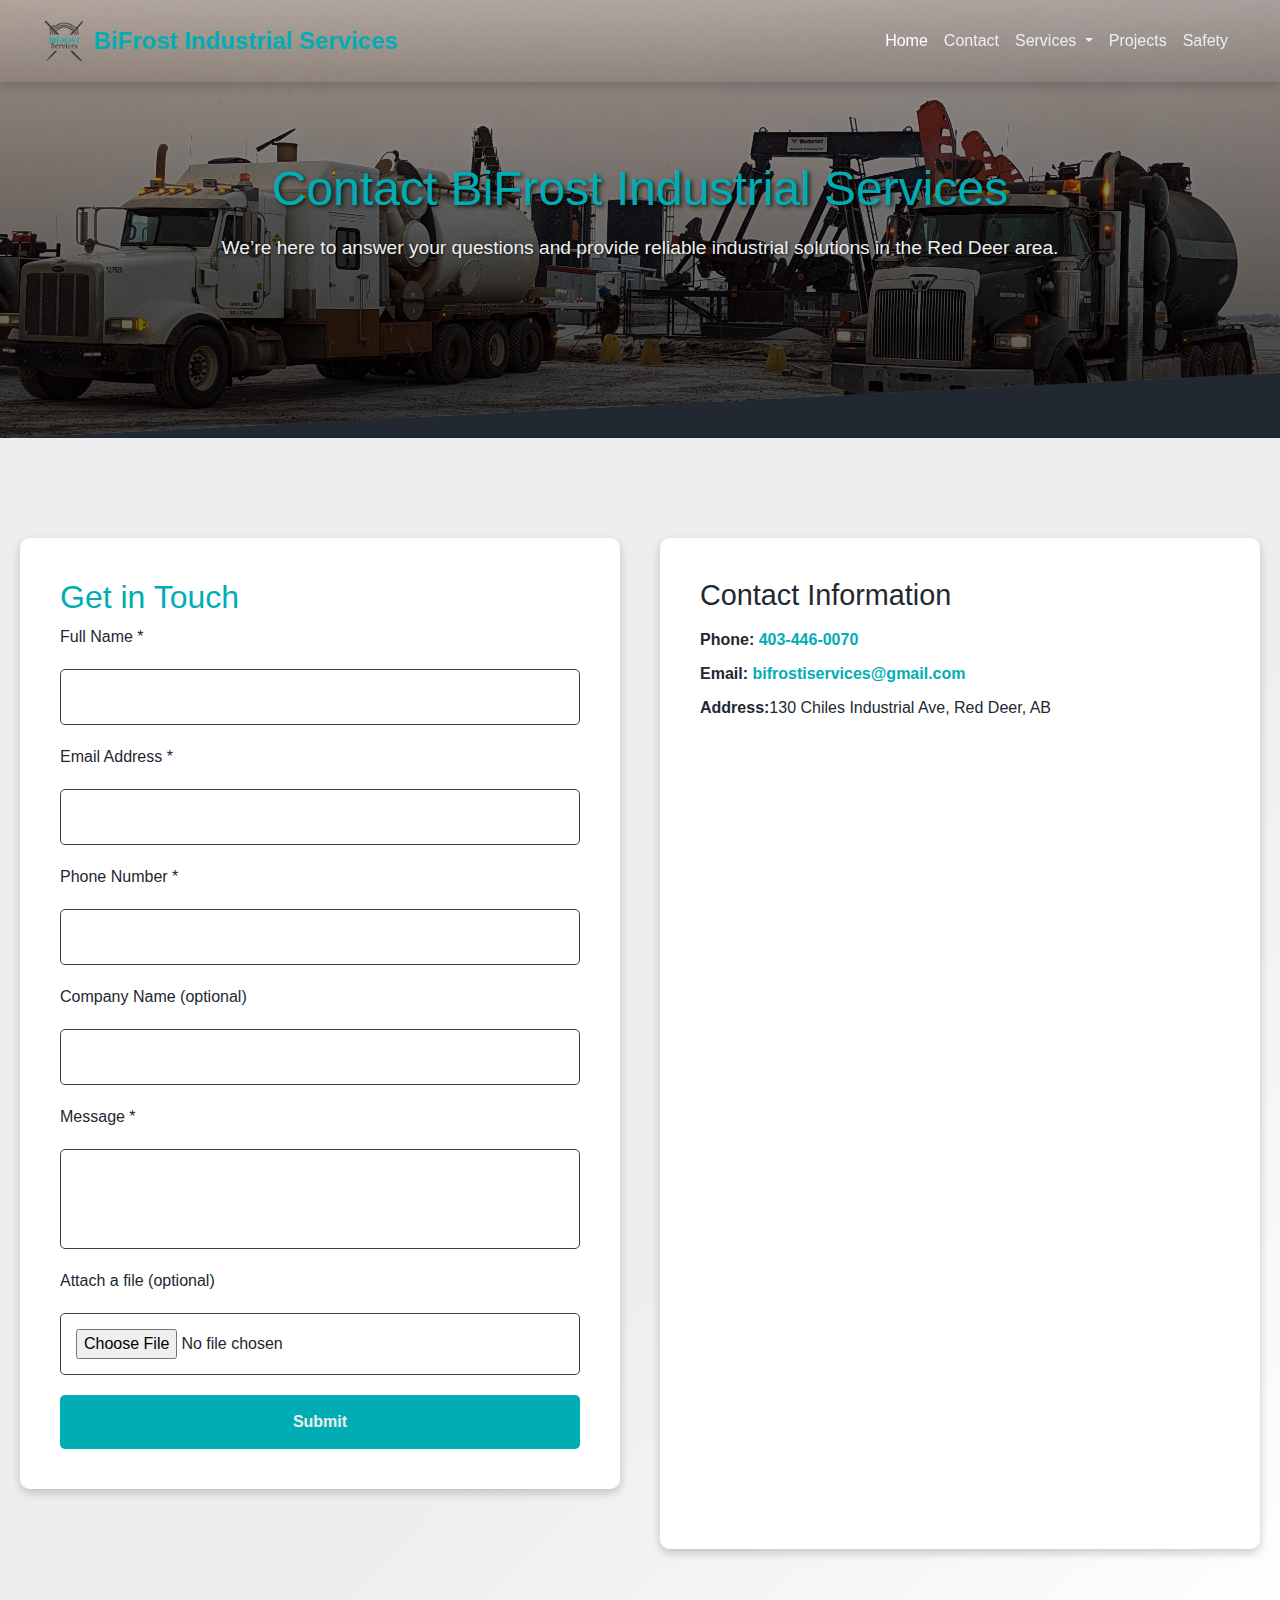
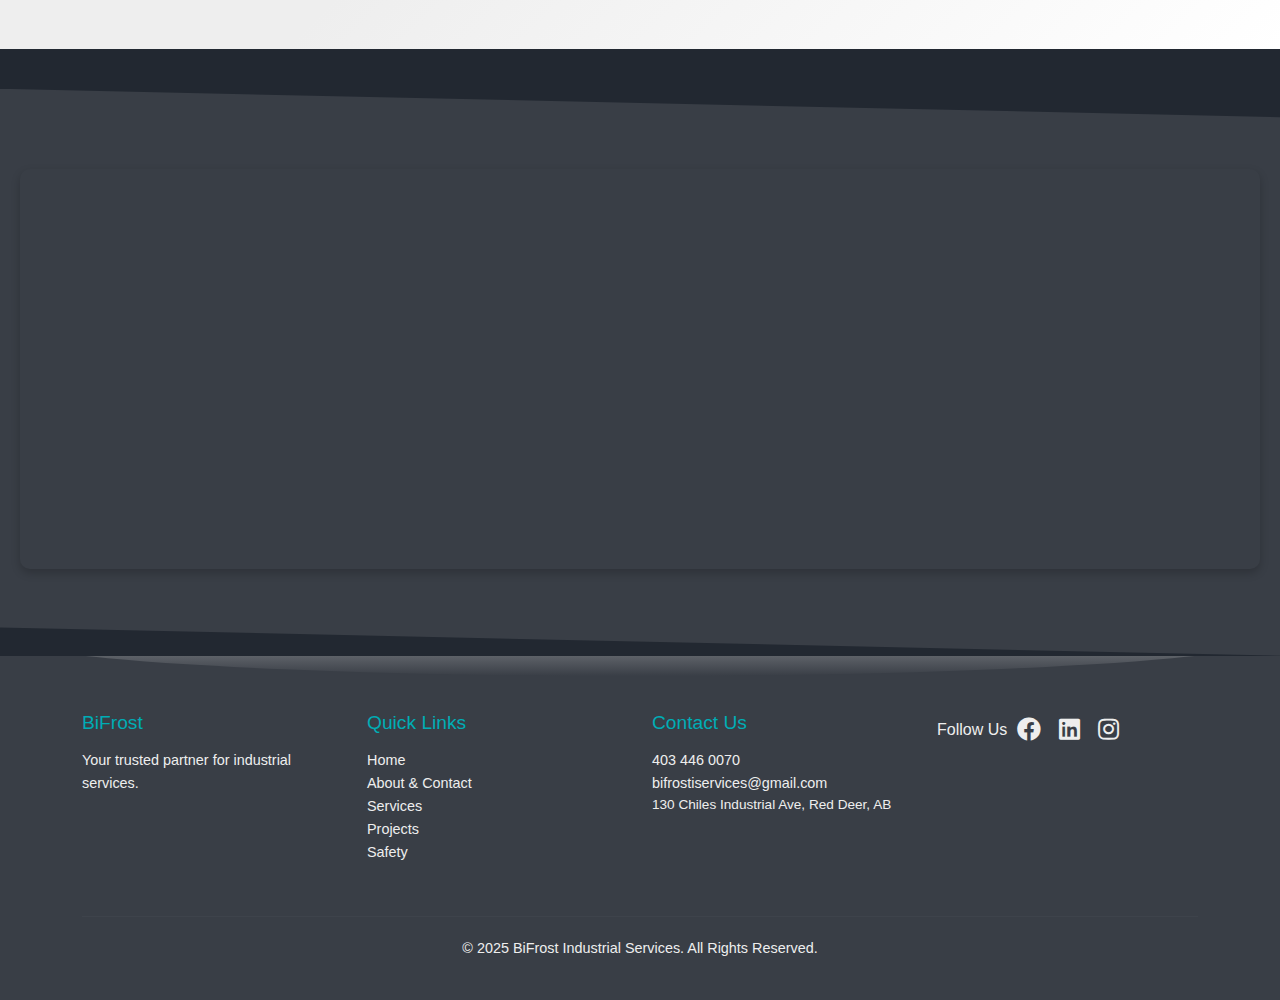
<file: contact.html>
<!DOCTYPE html>
<html lang="en">
<head>
    <meta charset="UTF-8">
    <meta name="viewport" content="width=device-width, initial-scale=1.0">
    <meta name="description" content="Contact BiFrost Industrial Services for reliable hydrovac, combo vac, and water truck services in Alberta. Reach out for quotes and inquiries.">
    <meta name="keywords" content="Contact BiFrost Industrial Services, Industrial Cleaning Alberta, Hydrovac Services, Combo Vac Trucks, Water Delivery">
    <meta name="author" content="BiFrost Industrial Services">
    <title>Contact Us - BiFrost Industrial Services</title>
    <link rel="stylesheet" href="styles.css">
</head>
<body class="contact-page">
    <!-- Navbar -->
    <div id="navbar-placeholder"></div>

    <!-- Hero Section -->
    <section class="hero">
        <h1>Contact BiFrost Industrial Services</h1>
        <p>We’re here to answer your questions and provide reliable industrial solutions in the Red Deer area.</p>
    </section>

    <!-- Contact Section -->
    <section class="contact-section">
        <div class="form-container">
            <h2>Get in Touch</h2>
            <form action="/submit-contact" method="post" enctype="multipart/form-data">
                <label for="fullName">Full Name *</label>
                <input type="text" id="fullName" name="fullName" required>

                <label for="email">Email Address *</label>
                <input type="email" id="email" name="email" required>

                <label for="phone">Phone Number *</label>
                <input type="tel" id="phone" name="phone" required>

                <label for="company">Company Name (optional)</label>
                <input type="text" id="company" name="company">

                <label for="message">Message *</label>
                <textarea id="message" name="message" rows="5" required></textarea>

                <label for="fileUpload">Attach a file (optional)</label>
                <input type="file" id="fileUpload" name="fileUpload">

                <button type="submit">Submit</button>
            </form>
        </div>
        <div class="info-container">
            <h2>Contact Information</h2>
            <p><strong>Phone:</strong> <a href="tel:+14034460070">403-446-0070</a></p>
            <p><strong>Email:</strong> <a href="mailto:bifrostiservices@gmail.com">bifrostiservices@gmail.com</a></p>
            <p><strong>Address:</strong>130 Chiles Industrial Ave, Red Deer, AB</p>
        </div>
    </section>

    <!-- Google Map Section -->
    <section class="map">
        <iframe src="https://www.google.com/maps/embed?pb=!1m18!1m12!1m3!1d4877.587073242097!2d-113.81407042306189!3d52.31974885103605!2m3!1f0!2f0!3f0!3m2!1i1024!2i768!4f13.1!3m3!1m2!1s0x53745513b5bdcfbd%3A0xa72431b7c8406ee9!2s130%20Chiles%20Industrial%20Ave%2C%20Red%20Deer%2C%20AB%20T4P%201H2!5e0!3m2!1sen!2sca!4v1736355594476!5m2!1sen!2sca" allowfullscreen="" loading="lazy"></iframe>
    </section>

    <!-- Footer -->
    <div id="footer-placeholder"></div>

    <script>
        document.addEventListener('DOMContentLoaded', () => {
            fetch('navbar.html')
                .then(response => response.text())
                .then(data => {
                    const navbarPlaceholder = document.getElementById('navbar-placeholder');
                    navbarPlaceholder.innerHTML = data;

                    const script = document.createElement('script');
                    script.src = "https://cdn.jsdelivr.net/npm/bootstrap@5.3.0-alpha1/dist/js/bootstrap.bundle.min.js";
                    script.onload = () => {};
                    document.body.appendChild(script);
                });

            fetch('footer.html')
                .then(response => response.text())
                .then(data => {
                    document.getElementById('footer-placeholder').innerHTML = data;
                });
        });
    </script>
</body>
</html>
</file>
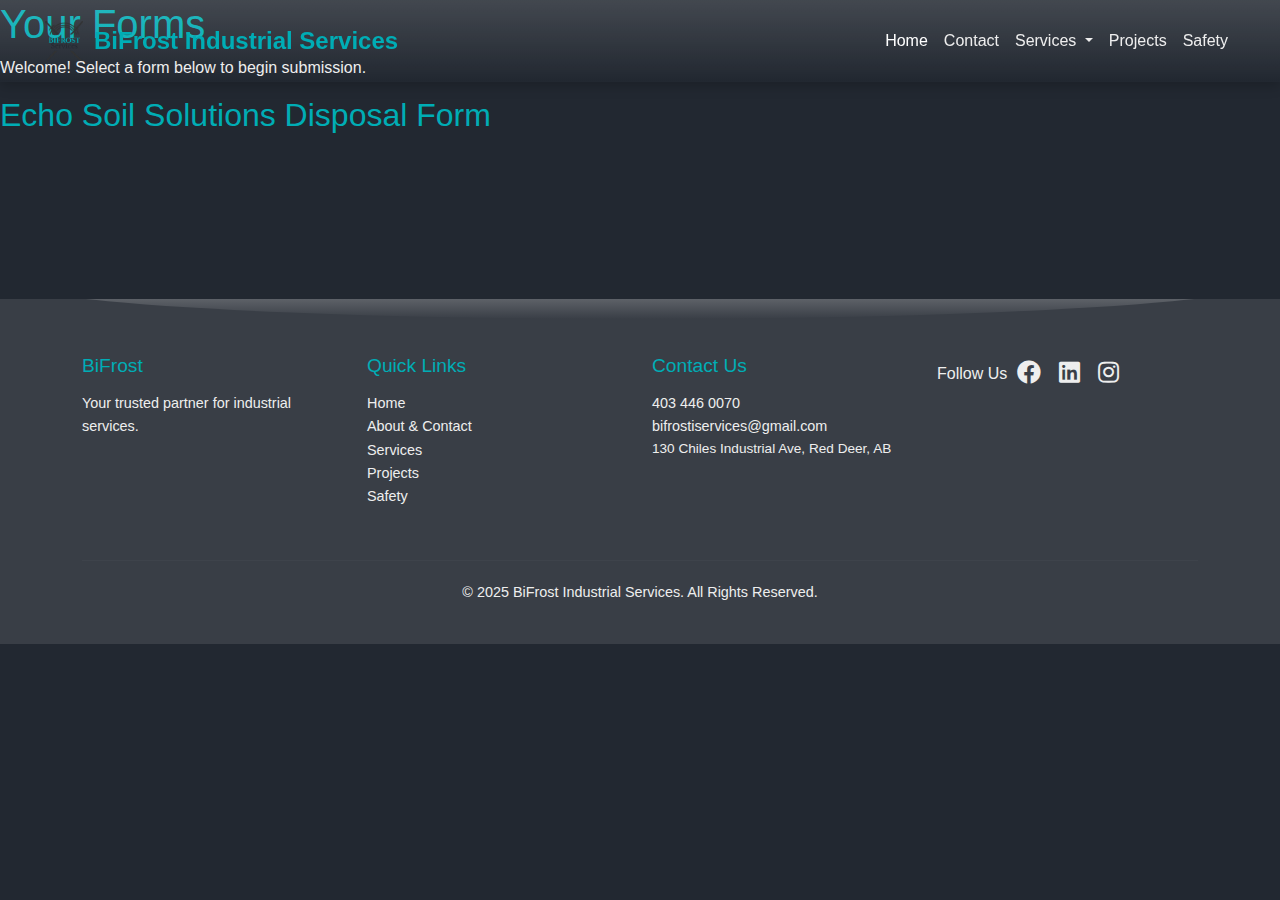
<file: Forms.html>
<!DOCTYPE html>
<html lang="en">
<head>
  <meta charset="UTF-8" />
  <meta name="viewport" content="width=device-width, initial-scale=1.0" />
  <title>Forms Dashboard - BiFrost Industrial Services</title>
  <link rel="stylesheet" href="styles.css" />
</head>
<body>
  <!-- Navbar -->
  <div id="navbar-placeholder"></div>

  <main>
    <section class="hero">
      <h1>Your Forms</h1>
      <p>Welcome! Select a form below to begin submission.</p>
    </section>

    <section>
      <h2>Echo Soil Solutions Disposal Form</h2>
      <div class="iframe-container">
        <iframe
          id="JotFormIFrame-251665645749067"
          title="Echo Soil Solutions Disposal Form"
          onload="window.parent.scrollTo(0,0)"
          allowtransparency="true"
          allow="geolocation; microphone; camera; fullscreen; payment"
          src="https://form.jotform.com/251665645749067"
          frameborder="0"
          scrolling="no"
        ></iframe>
        <script src="https://cdn.jotfor.ms/s/umd/latest/for-form-embed-handler.js"></script>
        <script>
          window.jotformEmbedHandler("iframe[id='JotFormIFrame-251665645749067']", "https://form.jotform.com/");
        </script>
      </div>
    </section>
  </main>

  <!-- Footer -->
  <div id="footer-placeholder"></div>

  <!-- Load Navbar and Footer -->
  <script>
    fetch("navbar.html")
      .then(res => res.text())
      .then(data => document.getElementById("navbar-placeholder").innerHTML = data);
    fetch("footer.html")
      .then(res => res.text())
      .then(data => document.getElementById("footer-placeholder").innerHTML = data);
  </script>
</body>
</html>
</file>
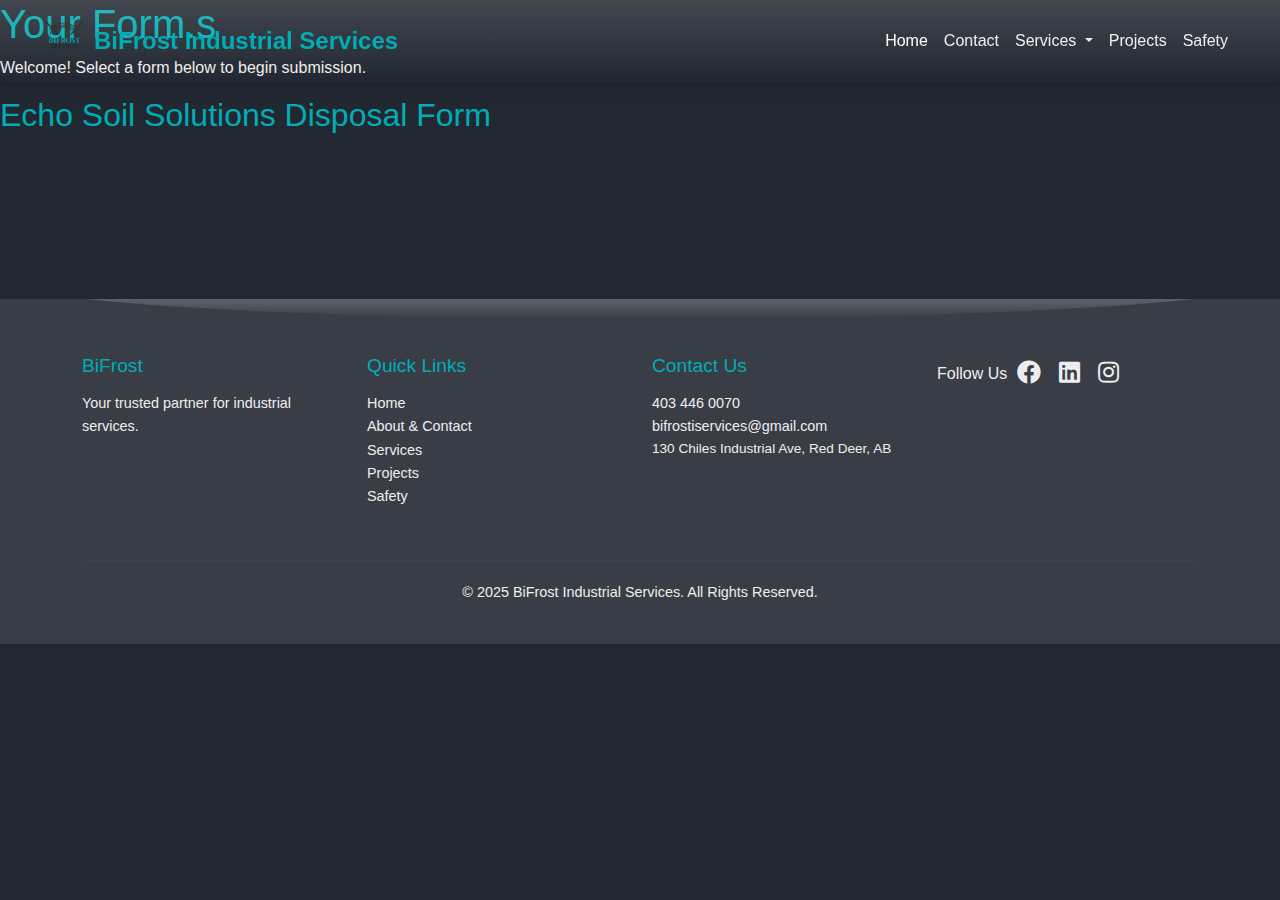
<file: forms.html>
<!DOCTYPE html>
<html lang="en">
<head>
  <meta charset="UTF-8" />
  <meta name="viewport" content="width=device-width, initial-scale=1.0" />
  <title>Forms Dashboard - BiFrost Industrial Services</title>
  <link rel="stylesheet" href="styles.css" />
</head>
<body>
  <!-- Navbar -->
  <div id="navbar-placeholder"></div>

  <main class="bifrost-forms-page">
    <section class="bifrost-forms-hero">
      <h1>Your Form.s</h1>
      <p>Welcome! Select a form below to begin submission.</p>
    </section>

    <section class="bifrost-form-section">
      <h2>Echo Soil Solutions Disposal Form</h2>
      <div class="bifrost-iframe-wrapper">
        <iframe
          id="JotFormIFrame-251665645749067"
          title="Echo Soil Solutions Disposal Form"
          onload="window.parent.scrollTo(0,0)"
          allowtransparency="true"
          allow="geolocation; microphone; camera; fullscreen; payment"
          src="https://form.jotform.com/251665645749067"
          frameborder="0"
          scrolling="no"
        ></iframe>
        <script src="https://cdn.jotfor.ms/s/umd/latest/for-form-embed-handler.js"></script>
        <script>
          window.jotformEmbedHandler("iframe[id='JotFormIFrame-251665645749067']", "https://form.jotform.com/");
        </script>
      </div>
    </section>
  </main>

  <!-- Footer -->
  <div id="footer-placeholder"></div>

  <!-- Load Navbar and Footer -->
  <script>
    fetch("navbar.html")
      .then(res => res.text())
      .then(data => document.getElementById("navbar-placeholder").innerHTML = data);
    fetch("footer.html")
      .then(res => res.text())
      .then(data => document.getElementById("footer-placeholder").innerHTML = data);
  </script>
</body>
</html>
</file>
<file: styles.css>
/* Root Variables for Colors */
:root {
    --primary-color: #222831; /* Dark Charcoal */
    --secondary-color: #393E46; /* Deep Grey */
    --accent-color: #00ADB5; /* Teal */
    --neutral-color: #EEEEEE; /* Light Grey */
    --highlight-color: #FFD369; /* Light Yellow for Highlights */
}



/* Global Styles */
body {
    font-family: 'Roboto', sans-serif;
    margin: 0;
    padding: 0;
    background-color: var(--primary-color);
    color: var(--neutral-color);
}

h1, h2, h3 {
    color: var(--accent-color);
}

a {
    color: var(--accent-color);
    text-decoration: none;
}

a:hover {
    text-decoration: underline;
}








/* General Styles for Services Page */
.services-page {
    font-family: 'Roboto', sans-serif;
    color: var(--neutral-color);
    background-color: var(--primary-color);
}

/* Hero Section */
.services-page .hero {
    position: relative;
    text-align: center;
    padding: 120px 20px;
    background-image: url('assets/images/services-hero.jpg');
    background-size: cover;
    background-position: center;
    color: var(--neutral-color);
    clip-path: polygon(0 0, 100% 0, 100% 90%, 0 100%); /* Curved bottom */
}

.services-page .hero::before {
    content: '';
    position: absolute;
    top: 0;
    left: 0;
    width: 100%;
    height: 100%;
    background: rgba(0, 0, 0, 0.5);
    z-index: 1;
}

.services-page .hero-content {
    position: relative;
    z-index: 2;
}

.services-page .hero h1 {
    font-size: 3rem;
    margin-bottom: 1rem;
    text-shadow: 2px 2px 4px rgba(0, 0, 0, 0.7);
}

.services-page .hero p {
    font-size: 1.2rem;
    text-shadow: 1px 1px 3px rgba(0, 0, 0, 0.7);
    margin-bottom: 20px;
}

/* Section Styling */
.services-page .service-section {
    padding: 60px 20px;
    background: linear-gradient(135deg, var(--secondary-color) 60%, var(--primary-color));
    color: var(--neutral-color);
    position: relative;
    clip-path: polygon(0 10%, 100% 0, 100% 100%, 0 90%); /* Wave effect */
}

.services-page .service-section.bg-light {
    background: linear-gradient(135deg, var(--neutral-color) 60%, #fff);
    color: var(--primary-color);
    clip-path: polygon(0 0, 100% 10%, 100% 100%, 0 90%); /* Opposite wave effect */
}

.services-page .service-section h2 {
    font-size: 2rem;
    margin-bottom: 20px;
}

.services-page .truck-details {
    padding: 10px 20px;
    background-color: rgba(0, 0, 0, 0.7); /* Semi-transparent background */
    border-radius: 5px;
    list-style: none;
    margin-bottom: 20px;
    color: var(--neutral-color);
}

.services-page .truck-details li {
    margin-bottom: 8px;
    font-size: 1rem;
    line-height: 1.6;
}

/* CTA Section */
.services-page .cta {
    padding: 50px 20px;
    background-color: var(--neutral-color); /* Clean, solid color for simplicity */
    color: var(--primary-color); /* Dark text for contrast */
    text-align: center;
    border-radius: 10px; /* Rounded edges for a modern look */
    box-shadow: 0 4px 10px rgba(0, 0, 0, 0.2); /* Subtle shadow for depth */
    margin: 40px auto;
    max-width: 900px; /* Restrict width to avoid stretching too far */
}

.services-page .cta h2 {
    font-size: 2rem;
    margin-bottom: 15px;
    font-weight: bold;
    color: var(--primary-color); /* Dark text for visibility */
}

.services-page .cta p {
    font-size: 1.2rem;
    margin-bottom: 20px;
    color: var(--primary-color); /* Consistent with the heading */
}

.services-page .cta .btn {
    margin: 10px;
    padding: 12px 25px;
    border-radius: 5px;
    font-size: 1rem;
    font-weight: bold;
    text-transform: uppercase;
    color: var(--neutral-color);
    background-color: var(--accent-color);
    border: none;
    text-decoration: none;
    transition: background-color 0.3s ease, transform 0.2s ease;
}

.services-page .cta .btn:hover {
    background-color: var(--secondary-color);
    transform: translateY(-3px); /* Adds a hover lift effect */
}

/* Responsive Adjustments */
@media (max-width: 1024px) {
    .services-page .hero h1 {
        font-size: 2.5rem;
    }

    .services-page .hero p {
        font-size: 1.1rem;
    }

    .services-page .service-section h2 {
        font-size: 1.8rem;
    }
}

@media (max-width: 768px) {
    .services-page .hero {
        padding: 80px 10px;
        clip-path: none; /* Remove wave effect */
    }

    .services-page .hero h1 {
        font-size: 2rem;
    }

    .services-page .hero p {
        font-size: 1rem;
    }
    .services-page .service-section.bg-light {
        clip-path: none; /* Remove wave effect */
    }

    .services-page .service-section {
        padding: 40px 10px;
        background: var(--secondary-color); /* Solid color on mobile */
        clip-path: none; /* Remove wave effect */
    }

    .services-page .cta {
        padding: 30px 10px;
    }
}

@media (max-width: 480px) {
    .services-page .hero {
        padding: 60px 10px;
    }

    .services-page .hero h1 {
        font-size: 1.5rem;
    }

    .services-page .hero p {
        font-size: 0.9rem;
    }

    .services-page .service-section {
        padding: 30px 10px; /* Adjust spacing for smaller screens */
        background: var(--secondary-color); /* Keep solid background */
        clip-path: none; /* No gradients or wave effects */
    }

    .services-page .cta h2 {
        font-size: 1.5rem;
    }
}















/* Contact Page Hero Section */
.contact-page .hero {
    position: relative;
    text-align: center;
    padding: 160px 20px; /* Generous padding for spacing */
    background-image: url('assets/images/contact-hero.jpg');
    background-size: cover;
    background-position: center;
    color: var(--neutral-color);
    clip-path: polygon(0 0, 100% 0, 100% 85%, 0 100%); /* Curved bottom */
}

.contact-page .hero::before {
    content: '';
    position: absolute;
    top: 0;
    left: 0;
    width: 100%;
    height: 100%;
    background: linear-gradient(to bottom, rgba(0, 0, 0, 0.3), rgba(0, 0, 0, 0.7));
    z-index: 1;
}

.contact-page .hero h1 {
    position: relative;
    z-index: 2;
    font-size: 3rem;
    margin-bottom: 1rem;
    text-shadow: 2px 2px 4px rgba(0, 0, 0, 0.7);
}

.contact-page .hero p {
    position: relative;
    z-index: 2;
    font-size: 1.2rem;
    text-shadow: 1px 1px 3px rgba(0, 0, 0, 0.7);
}

/* Contact Section */
.contact-page .contact-section {
    padding: 100px 20px; /* Generous padding */
    background: linear-gradient(135deg, var(--neutral-color) 60%, #ffffff);
    color: var(--primary-color);
    display: flex;
    flex-wrap: wrap;
    gap: 40px;
    justify-content: center;
    position: relative;
}

.contact-page .form-container,
.contact-page .info-container {
    flex: 1 1 400px;
    max-width: 600px;
    padding: 40px;
    background: rgba(255, 255, 255, 0.95); /* Slight transparency */
    border-radius: 10px;
    box-shadow: 0 4px 10px rgba(0, 0, 0, 0.2);
    z-index: 2; /* Ensures containers are above gradient */
}

.contact-page .form-container {
    margin-bottom: 60px; /* Space below the form */
}

/* Form Styles */
.contact-page .form-container form {
    display: flex;
    flex-direction: column;
    gap: 20px; /* Space between form elements */
}

.contact-page .form-container form input,
.contact-page .form-container form textarea {
    padding: 15px;
    border: 1px solid var(--secondary-color);
    border-radius: 5px;
    font-size: 1rem;
    width: 100%;
    box-sizing: border-box;
}

.contact-page .form-container form textarea {
    resize: none;
    height: 100px;
}

.contact-page .form-container form button {
    padding: 15px;
    background-color: var(--accent-color);
    color: var(--neutral-color);
    border: none;
    border-radius: 5px;
    font-size: 1rem;
    font-weight: bold;
    cursor: pointer;
    transition: background-color 0.3s ease, transform 0.2s ease;
}

.contact-page .form-container form button:hover {
    background-color: var(--secondary-color);
    transform: translateY(-3px);
}

/* Info Container */
.contact-page .info-container h2 {
    margin-bottom: 15px;
    font-size: 1.8rem;
    color: var(--primary-color);
}

.contact-page .info-container p {
    margin: 10px 0;
}

.contact-page .info-container a {
    color: var(--accent-color);
    font-weight: bold;
    text-decoration: none;
}

/* Map Section */
.contact-page .map {
    padding: 80px 20px;
    background-color: var(--secondary-color);
    clip-path: polygon(0 0, 100% 5%, 100% 100%, 0 95%); /* Shallow top curve */
    text-align: center;
    margin-top: 40px; /* Space above the map */
    position: relative;
    z-index: 1; /* Places map below other elements */
}

.contact-page .map iframe {
    width: 100%;
    height: 400px;
    border-radius: 10px;
    box-shadow: 0 4px 10px rgba(0, 0, 0, 0.2);
    border: none;
}

/* CTA Section */
.contact-page .cta {
    padding: 60px 20px;
    background-color: var(--neutral-color);
    color: var(--primary-color);
    text-align: center;
    border-radius: 10px;
    box-shadow: 0 4px 10px rgba(0, 0, 0, 0.2);
    margin: 40px auto;
    max-width: 900px;
}

.contact-page .cta h2 {
    font-size: 2rem;
    margin-bottom: 15px;
    font-weight: bold;
}

.contact-page .cta p {
    font-size: 1.2rem;
    margin-bottom: 20px;
}

.contact-page .cta .btn {
    padding: 12px 25px;
    border-radius: 5px;
    font-size: 1rem;
    font-weight: bold;
    text-transform: uppercase;
    color: var(--neutral-color);
    background-color: var(--accent-color);
    text-decoration: none;
    transition: background-color 0.3s ease, transform 0.2s ease;
}

.contact-page .cta .btn:hover {
    background-color: var(--secondary-color);
    transform: translateY(-3px);
}

/* Responsive Adjustments */
@media (max-width: 768px) {
    .contact-page .hero h1 {
        font-size: 2rem;
    }

    .contact-page .hero p {
        font-size: 1rem;
    }

    .contact-page .contact-section {
        flex-direction: column;
        padding: 60px 20px;
    }

    .contact-page .form-container,
    .contact-page .info-container {
        max-width: 100%;
        padding: 30px;
    }

    .contact-page .map {
        clip-path: none;
        margin-top: 20px;
        padding: 40px 10px;
    }

    .contact-page .cta {
        padding: 40px 15px;
    }
    .contact-page .hero {
        clip-path: none;
    }
}













/* Hero Section */
.home-page .hero {
    background: linear-gradient(135deg, var(--primary-color), var(--secondary-color)), url('assets/images/hero.jpg');
    background-size: cover; /* Ensures the entire image fits */
    background-repeat: no-repeat; /* Prevents repeating the image */
    background-position: center; /* Centers the image */
    color: var(--neutral-color);
    padding: 150px 20px;
    position: relative;
    text-align: center;
    clip-path: polygon(0 0, 100% 0, 100% 90%, 0 100%);
}


.home-page .hero-overlay {
    position: absolute;
    top: 0;
    left: 0;
    width: 100%;
    height: 100%;
    background: rgba(0, 0, 0, 0.5);
    z-index: 1;
}

.home-page .hero-content {
    position: relative;
    z-index: 2;
    animation: fadeIn 1.5s ease-in-out;
}

.home-page .hero-content h1 {
    font-size: 2.8rem;
    text-shadow: 2px 2px 5px rgba(0, 0, 0, 0.7);
    margin-bottom: 1rem;
}

.home-page .hero-content p {
    font-size: 1.2rem;
    margin-bottom: 1.5rem;
}

.home-page .hero-buttons .btn {
    padding: 10px 20px;
    margin: 0.5rem;
    font-size: 1rem;
    color: var(--neutral-color);
    background-color: var(--accent-color);
    border: none;
    border-radius: 5px;
    cursor: pointer;
    transition: transform 0.3s ease, background-color 0.3s ease;
}

.home-page .hero-buttons .btn:hover {
    transform: translateY(-3px);
    background-color: var(--highlight-color);
}

/* Services Overview */
.home-page .services-overview {
    padding: 60px 20px;
    background-color: var(--neutral-color);
    color: var(--primary-color);
    text-align: center;
    clip-path: polygon(0 10%, 100% 0, 100% 100%, 0 100%);
}

.home-page .services-overview h2 {
    color: var(--accent-color);
    margin-bottom: 30px;
}

.home-page .services-overview .row {
    display: flex;
    flex-wrap: wrap;
    justify-content: center;
    gap: 20px;
}

.home-page .service-item-link {
    display: block;
    text-decoration: none;
    color: inherit; /* Ensure text color matches current styles */
    max-width: 300px; /* Matches the size of service-item */
    margin: 0 auto; /* Center-align the item within the row */
}

.home-page .service-item {
    display: flex;
    flex-direction: column;
    align-items: center;
    text-align: center;
    background: var(--secondary-color);
    padding: 20px;
    border-radius: 10px;
    box-shadow: 0 4px 8px rgba(0, 0, 0, 0.2);
    transition: transform 0.3s ease;
}

.home-page .service-item:hover {
    transform: translateY(-10px);
}

.home-page .service-item img {
    width: 150px;
    height: 150px;
    border-radius: 50%;
    object-fit: cover;
    margin-bottom: 15px;
}

.home-page .service-item h3 {
    font-size: 1.5rem;
    color: var(--neutral-color);
    margin-bottom: 10px;
}

.home-page .service-item p {
    font-size: 1rem;
    color: var(--neutral-color);
    line-height: 1.5;
}

/* Responsive Adjustments */
@media (max-width: 768px) {
    .home-page .services-overview .row {
        flex-direction: column;
        align-items: center;
        clip-path: none; /* Remove wave effect */
    }
    .home-page .hero {
        clip-path: none; /* Remove wave effect */
    }

    .home-page .service-item-link {
        max-width: 100%; /* Allow items to fill available space */
    }
    .home-page .services-overview {
        clip-path: none; /* Remove wave effect */
    }
}

/* Why Choose Us */
.home-page .why-choose {
    padding: 60px 20px;
    background-color: var(--primary-color);
    color: var(--neutral-color);
    text-align: center;
}

.home-page .why-choose h2 {
    margin-bottom: 30px;
    font-size: 2.5rem;
    color: var(--highlight-color);
}

.home-page .why-choose .row {
    display: flex;
    flex-wrap: wrap;
    justify-content: center;
    gap: 30px;
}

.home-page .why-choose .column {
    flex: 1;
    max-width: 300px;
    text-align: center;
    background: var(--secondary-color);
    padding: 20px;
    border-radius: 10px;
    box-shadow: 0 4px 8px rgba(0, 0, 0, 0.2);
}

.home-page .why-choose .icon {
    font-size: 3rem;
    color: var(--accent-color);
    margin-bottom: 15px;
}

.home-page .why-choose h3 {
    font-size: 1.5rem;
    margin-bottom: 10px;
    color: var(--neutral-color);
}

.home-page .why-choose p {
    font-size: 1rem;
    line-height: 1.5;
}

/* Responsive Design */
@media (max-width: 768px) {
    .home-page .hero-content h1 {
        font-size: 2rem;
    }

    .home-page .hero-content p {
        font-size: 1rem;
    }

    .home-page .services-overview .row,
    .home-page .why-choose .row {
        flex-direction: column;   
    }

    .home-page .why-choose .row {
        flex-direction: column; /* Stacks the items vertically */
        align-items: center; /* Centers items vertically */
    }

    .home-page .why-choose .column {
        flex: 1 1 100%; /* Columns take full width on smaller screens */
        max-width: 100%; /* Ensures the column stretches to full width */
    }

    .home-page .service-item {
        max-width: 100%;
    }
}
  







  /* Footer Styles */
  .site-footer {
    position: relative;
    background-color: var(--secondary-color); /* Matches the deep grey accent */
    color: var(--neutral-color); /* Light grey for text */
    padding: 40px 20px; /* Spacing */
    overflow: hidden; /* Ensures no content overflows the curve */
}

.site-footer::before {
    content: '';
    position: absolute;
    top: -80px; /* Adjust the arch height */
    left: 0;
    width: 100vw; /* Ensures the arch spans the full viewport width */
    height: 100px; /* Height of the arch */
    background: linear-gradient(
        to bottom,
        var(--neutral-color), /* Color of the section above */
        var(--secondary-color) /* Footer background color */
    ); /* Smooth gradient transition */
    border-bottom-left-radius: 100vw 80px; /* Smooth arch spanning full width */
    border-bottom-right-radius: 100vw 80px;
    z-index: 1;
}

.site-footer h5 {
    color: var(--accent-color); /* Teal for headings */
    font-size: 1.2rem;
    margin-bottom: 15px;
    position: relative;
    z-index: 2; /* Ensures text is above the curve */
}

.site-footer p, 
.site-footer a {
    color: var(--neutral-color); /* Ensure consistent text color */
    font-size: 0.9rem;
    line-height: 1.6;
    position: relative;
    z-index: 2; /* Ensures text is above the curve */
}

.site-footer a:hover {
    color: var(--accent-color); /* Highlight links on hover */
    text-decoration: underline;
}

/* Align the "Follow Us" text and social media icons */
.site-footer .social-icons {
    display: flex; /* Enables flexbox for alignment */
    align-items: center; /* Vertically centers items */
    gap: 10px; /* Adjusts spacing between items */
}

.site-footer .social-icons h5 {
    margin: 0; /* Removes extra margin from the text */
    font-size: 1rem; /* Adjusts text size if necessary */
    color: var(--neutral-color); /* Ensures consistent color */
    position: relative;
    z-index: 2; /* Ensures text is above the curve */
}

.site-footer .social-icons a {
    font-size: 1.5rem; /* Adjust icon size */
    color: var(--neutral-color); /* Matches other text */
    transition: color 0.3s;
    position: relative;
    z-index: 2; /* Ensures icons are above the curve */
}

.site-footer .social-icons a:hover {
    color: var(--accent-color); /* Highlights on hover */
}

.site-footer hr {
    border-color: rgba(255, 255, 255, 0.1); /* Subtle divider line */
    margin: 20px 0;
    position: relative;
    z-index: 2; /* Ensures line is above the curve */
}

.site-footer .text-center {
    font-size: 0.85rem; /* Smaller text for the copyright */
    margin-top: 15px;
    position: relative;
    z-index: 2; /* Ensures text is above the curve */
}

/* Responsive Footer Adjustments */
@media (max-width: 768px) {
    .site-footer {
        text-align: center; /* Center align content on smaller screens */
    }

    .site-footer .row > div {
        margin-bottom: 20px; /* Add spacing for stacked columns */
    }
}










/* Navbar Styles */
.navbar {
    background: linear-gradient(90deg, var(--primary-color), var(--secondary-color));
    padding: 1rem 2rem;
    box-shadow: 0 4px 12px rgba(0, 0, 0, 0.2);
  }
  
  .navbar-brand {
    font-size: 1.5rem;
    color: var(--accent-color);
    font-weight: bold;
    display: flex;
    align-items: center;
    gap: 10px;
  }
  
  .navbar-logo {
    width: 40px;
    height: 40px;
    object-fit: contain;
  }
  
  .nav-link {
    color: var(--neutral-color);
    font-size: 1rem;
    font-weight: 500;
    transition: color 0.3s ease, transform 0.2s;
  }
  
  .nav-link:hover {
    color: var(--highlight-color);
    transform: translateY(-2px);
  }
  
  .navbar-toggler {
    border: none;
  }
  
  .navbar-toggler-icon {
    width: 30px;
    height: 3px;
    background-color: var(--neutral-color);
    position: relative;
    display: block;
    transition: all 0.3s ease-in-out;
  }

  /* Dropdown Menu */
  .dropdown-menu {
    background-color: var(--secondary-color);
    border-radius: 8px;
    border: none;
    box-shadow: 0 4px 6px rgba(0, 0, 0, 0.2);
  }
  
  .dropdown-item {
    color: var(--neutral-color);
    transition: background-color 0.3s ease;
  }
  
  .dropdown-item:hover {
    background-color: var(--highlight-color);
    color: var(--primary-color);
  }
  
  /* Responsive Adjustments */
  @media (max-width: 768px) {
    .navbar {
      padding: 1rem;
      background-color: var(--secondary-color); /* Mobile-specific background color */
    }
    .navbar-brand {
      font-size: 1.2rem;
    }
  }
  









/* Hero Section */
.safety-page .hero {
    position: relative;
    text-align: center;
    padding: 0 20px; /* Removed vertical padding */
    background-size: cover;
    background-position: center;
    color: var(--neutral-color);
    height: 70vh; /* Example height */
    min-height: 500px; /* Ensures consistent appearance */
    display: flex; /* Enables flexbox */
    justify-content: center; /* Centers content horizontally */
    align-items: center; /* Centers content vertically */
}

.safety-page .hero::before {
    content: '';
    position: absolute;
    top: 0;
    left: 0;
    width: 100%;
    height: 100%;
    background: rgba(0, 0, 0, 0.5);
    z-index: 1;
}

.safety-page .hero-content {
    position: relative;
    z-index: 2;
    max-width: 800px; /* Optional: Restrict text width for readability */
    text-align: center; /* Ensure text stays centered */
}

.safety-page .hero h1 {
    font-size: 3rem;
    margin-bottom: 1rem;
    text-shadow: 2px 2px 4px rgba(0, 0, 0, 0.7);
}

.safety-page .hero p {
    font-size: 1.2rem;
    text-shadow: 1px 1px 3px rgba(0, 0, 0, 0.7);
    margin-bottom: 20px;
}

/* Certifications Section */
.certifications-section {
    padding: 60px 20px;
    background-color: var(--secondary-color);
    color: var(--neutral-color);
}

.certifications-section h2 {
    text-align: center;
    margin-bottom: 40px;
}

.certifications-section .row {
    display: flex;
    flex-wrap: wrap;
    justify-content: space-around;
}

.certifications-section .certification-item {
    text-align: center;
    max-width: 350px; /* Increased width */
    margin: 20px;
    padding: 20px; /* Added padding */
    background-color: var(--accent-color); /* Highlight background */
    border-radius: 10px; /* Rounded corners */
    box-shadow: 0 4px 8px rgba(0, 0, 0, 0.2); /* Subtle shadow */
}

.certifications-section .certification-item img {
    width: 120px; /* Increased size */
    margin-bottom: 15px;
}

.certifications-section .highlight-text {
    text-align: center;
    font-size: 1.2rem;
    margin-top: 30px;
}

/* Safety Protocols Section */
.safety-protocols-section {
    padding: 60px 20px;
    background-color: var(--primary-color);
    color: var(--accent-color);
}

.safety-protocols-section h2 {
    text-align: center;
    margin-bottom: 40px;
}

.safety-protocols-section .row {
    display: flex;
    flex-wrap: wrap; /* Allows items to wrap into two rows if necessary */
    justify-content: center; /* Centers the columns horizontally */
    gap: 20px; /* Adds space between columns */
    margin: 0 auto; /* Centers the entire row within the section */
    max-width: 800px; /* Adjust to control the total width of the columns */
}

.safety-protocols-section .col-md-6 {
    flex: 1 1 45%; /* Each column takes up about 45% of the row */
    max-width: 45%; /* Ensures columns do not exceed their allocated space */
    box-sizing: border-box; /* Ensures padding and border are included in the column width */
    text-align: center; /* Centers text within each column */
}


.safety-protocols-section ul {
    list-style-type: disc;
    padding-left: 20px;
}

/* Environmental Section */
.environmental-section {
    padding: 60px 20px;
    background-color: var(--secondary-color);
    color: var(--neutral-color);
    text-align: center;
}

.environmental-section h2 {
    margin-bottom: 30px;
}

/* Call to Action Section */
.cta-section {
    padding: 5px 20px;
    background-color: var(--neutral-color);
    color: var(--primary-color);
    text-align: center;
}

.cta-section h2 {
    font-size: 2rem;
    margin-bottom: 20px;
}

.cta-section a {
    margin: 5px;
    padding: 10px 20px;
    border-radius: 5px;
    font-size: 1rem;
    text-transform: uppercase;
    color: var(--neutral-color);
    background-color: var(--accent-color);
    text-decoration: none;
    transition: background-color 0.3s ease;
}

.cta-section a:hover {
    background-color: var(--secondary-color);
}

/* Responsive Styles */
@media (max-width: 768px) {
    .safety-page .hero {
        height: 40vh; /* Further reduce the height */
        min-height: 250px; /* Ensure it’s not too small */
        background-size: cover; /* Ensures the image fills the section */
        background-repeat: no-repeat; /* Prevents image duplication */
        background-position: center; /* Keeps the image centered */
    }

    .safety-page .hero-content {
        padding: 10px; /* Adjust padding for smaller screens */
    }

    .safety-page .hero h1 {
        font-size: 1.6rem; /* Adjust heading size */
    }

    .safety-page .hero p {
        font-size: 0.9rem; /* Adjust paragraph size */
    }


    .certifications-section .row{
        flex-direction: column;
        align-items: center;
    }

    .cta-section h2 {
        font-size: 1.5rem;
    }
    .safety-protocols-section .row {
        flex-direction: column; /* Stack columns vertically */
        align-items: center; /* Center-align the items */
        gap: 20px; /* Add spacing between items */
    }

    .safety-protocols-section .col-md-6 {
        flex: 1 1 100%; /* Full width for each column */
        max-width: 100%; /* Ensure it fills the container */
        text-align: left; /* Align text for readability */
    }

    .safety-protocols-section h2 {
        font-size: 1.5rem; /* Smaller heading */
    }

    .safety-protocols-section ul {
        padding-left: 1.5rem; /* Add indentation for lists */
    }

}









/* General Styles for Projects Page */
.projects-page {
    font-family: 'Roboto', sans-serif;
    color: var(--neutral-color);
    background-color: var(--primary-color);
}

/* Hero Section */
.projects-page .hero {
    position: relative;
    text-align: center;
    padding: 120px 20px;
    background-image: url('assets/images/projects-hero.jpg');
    background-size: cover;
    background-position: center;
    color: var(--neutral-color);
}

.projects-page .hero::before {
    content: '';
    position: absolute;
    top: 0;
    left: 0;
    width: 100%;
    height: 100%;
    background: rgba(0, 0, 0, 0.5);
    z-index: 1;
}

.projects-page .hero-content {
    position: relative;
    z-index: 2;
}

.projects-page .hero h1 {
    font-size: 3rem;
    margin-bottom: 1rem;
    text-shadow: 2px 2px 4px rgba(0, 0, 0, 0.7);
}

.projects-page .hero p {
    font-size: 1.2rem;
    margin-bottom: 20px;
    text-shadow: 1px 1px 3px rgba(0, 0, 0, 0.7);
}

.projects-page .hero a {
    padding: 10px 20px;
    font-size: 1rem;
    border-radius: 5px;
    text-transform: uppercase;
    background-color: var(--accent-color);
    color: var(--neutral-color);
    text-decoration: none;
    transition: background-color 0.3s ease;
}

.projects-page .hero a:hover {
    background-color: var(--highlight-color);
}

/* Portfolio Grid */
.projects-page .grid {
    display: grid;
    grid-template-columns: repeat(auto-fit, minmax(300px, 1fr));
    gap: 20px;
    padding: 20px;
}

.projects-page .grid-item {
    background-color: var(--secondary-color); /* Lighter background for contrast */
    padding: 15px;
    border-radius: 5px;
    text-align: center;
    box-shadow: 0 4px 8px rgba(0, 0, 0, 0.2);
    cursor: pointer;
    transition: transform 0.2s, background-color 0.2s;
}

.projects-page .grid-item:hover {
    transform: translateY(-5px);
    background-color: var(--highlight-color); /* Highlight on hover */
}

/* Grid Item Images */
.projects-page .grid-item img {
    width: 100%; /* Stretch to fill the grid container */
    height: 200px; /* Fixed height for consistency */
    object-fit: cover; /* Maintain aspect ratio while filling the area */
    border-radius: 5px; /* Optional: Adds rounded corners */
}

.projects-page .grid-item h3 {
    font-size: 1.2rem;
    margin: 10px 0;
}

.projects-page .grid-item p {
    font-size: 1rem;
    color: var(--neutral-color);
}

/* Modal Styling */
.projects-page .modal {
    display: none;
    position: fixed;
    z-index: 1000;
    top: 10%; /* Prevent overlap with navbar */
    left: 0;
    width: 100%;
    height: 100%;
    background-color: rgba(0, 0, 0, 0.8); /* Semi-transparent dark overlay */
    overflow-y: auto; /* Enable scrolling for content */
    display: flex;
    justify-content: center;
    align-items: flex-start;
    padding: 20px;
}

/* Modal Content */
.projects-page .modal-content {
    background-color: #ffffff; /* White background for content */
    color: #333333; /* Dark text for readability */
    padding: 20px;
    border-radius: 12px; /* Smooth rounded corners */
    max-width: 900px; /* Limit width for desktop */
    width: 90%; /* Responsive width */
    box-shadow: 0 4px 15px rgba(0, 0, 0, 0.3); /* Subtle shadow for depth */
    animation: fadeIn 0.3s ease-in-out; /* Smooth fade-in animation */
    max-height: 90vh; /* Limit content height */
    overflow-y: auto; /* Allow scrolling within content */
}

/* Carousel Images */
.carousel-inner img {
    width: 100%; /* Full-width image */
    height: auto; /* Maintain aspect ratio */
    max-height: 400px; /* Constrain height for large screens */
    object-fit: contain; /* Ensure full image visibility */
    border-radius: 8px; /* Rounded corners for polished appearance */
    background-color: #f8f9fa; /* Light grey background for gaps */
}

/* Title Section */
.modal-content h2 {
    font-size: 2rem;
    font-weight: bold;
    margin-bottom: 15px;
    text-align: center;
    color: #444444;
    border-bottom: 2px solid #f0f0f0; /* Subtle divider below title */
    padding-bottom: 10px;
}

/* Two-Column Layout */
.modal-content .row {
    display: flex;
    flex-wrap: wrap;
    margin-top: 20px;
    gap: 15px; /* Spacing between columns */
}

.modal-content .row .col-md-6 {
    flex: 1 1 45%; /* Equal-width columns on desktop */
    background-color: #f9f9f9; /* Light grey background for contrast */
    padding: 15px;
    border-radius: 8px; /* Rounded corners for modern look */
    box-shadow: 0 2px 4px rgba(0, 0, 0, 0.1); /* Subtle shadow for depth */
}

.modal-content .row p {
    font-size: 1rem;
    margin: 5px 0;
    color: #555555; /* Muted text color */
    line-height: 1.5;
}

/* Description and Testimonial */
.modal-content .description {
    margin-top: 30px;
    background-color: #fefefe; /* Slightly off-white background */
    padding: 20px;
    border-radius: 8px; /* Rounded corners for clean look */
    box-shadow: 0 2px 6px rgba(0, 0, 0, 0.1); /* Subtle shadow for depth */
}

.modal-content blockquote {
    margin-top: 20px;
    padding-left: 15px;
    border-left: 4px solid #007bff; /* Accent color for testimonial */
    font-style: italic;
    color: #555555; /* Muted text color for testimonial */
}

/* Responsive Adjustments */
@media (max-width: 768px) {
    .modal-content {
        max-width: 95%; /* Slightly wider for smaller screens */
    }

    .carousel-inner img {
        max-height: 200px; /* Smaller height for mobile devices */
    }

    .modal-content .row .col-md-6 {
        flex: 1 1 100%; /* Full-width columns on smaller screens */
    }
}
</file>
